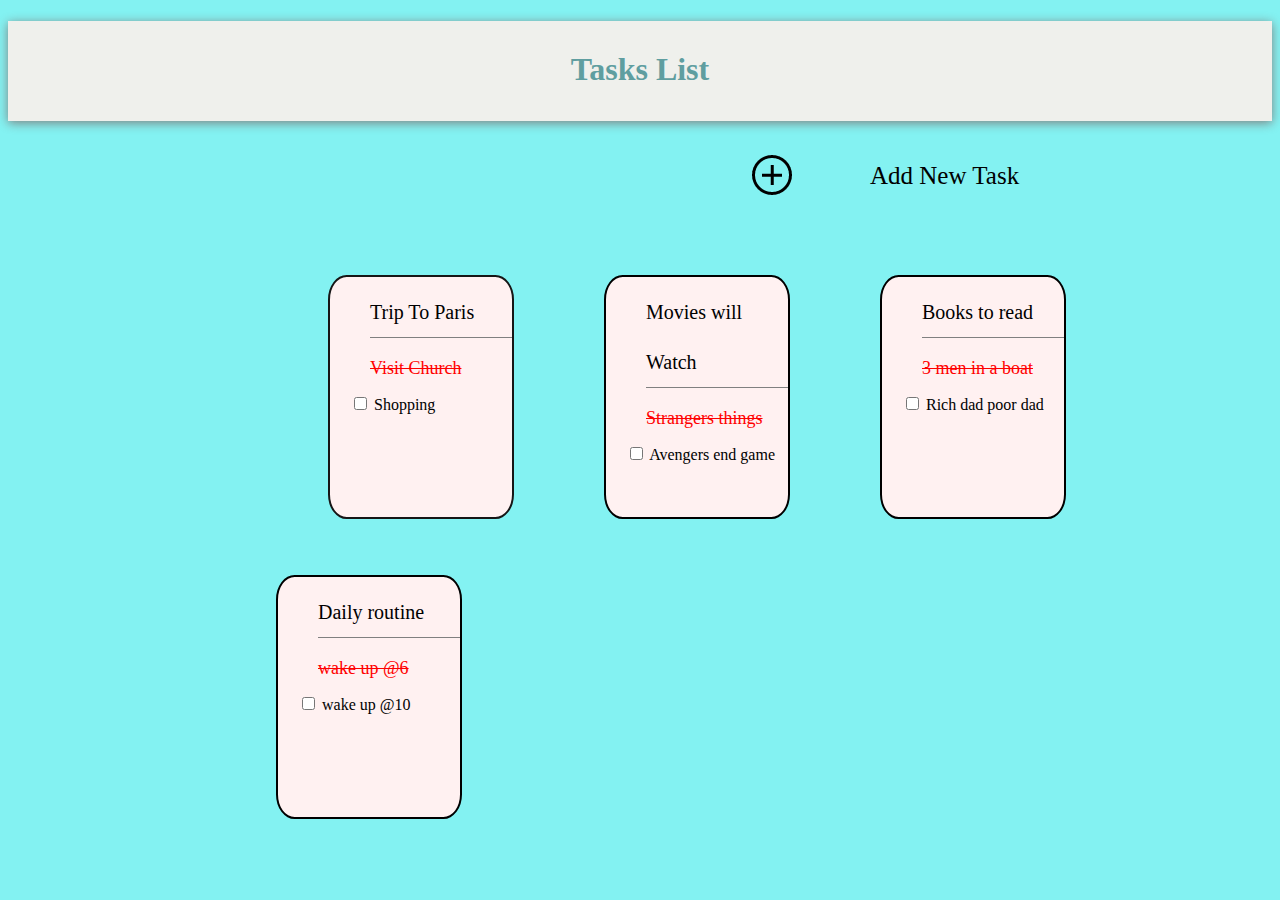
<file: index.html>
<!DOCTYPE html>
<html lang="en">
<head>
    <meta charset="UTF-8">
    <meta http-equiv="X-UA-Compatible" content="IE=edge">
    <meta name="viewport" content="width=device-width, initial-scale=1.0">
    <title>Document</title>

    <link rel="stylesheet" href="style.css" type="text/css">
</head>
<body>
    <div class="main">
        <div class="head">
            <h1 class="a">Tasks List</h1>

        </div>

        <div class="add">
            <a href="new.html">
                <img src="./add.png" alt="add" id="img">
                <span id="list">Add New Task</span>
            </a>

        </div>

        <div class="sec">

            <div class="b">

                <div class="text">
                    <a href="index1.html" style="text-decoration: none; color: black">
                        Trip To Paris</a>
                </div>
                <div class="striked">Visit Church</div>
                
                
                <div class="pt">
                    <input type="checkbox" name="" id="pt">
                    <span id="PT">Shopping </span>
                </div>
            </div>

            <div class="b1">

                <div class="text">
                    <a href="index2.html" style="text-decoration: none; color:Black">
                        Movies will Watch</a>
                </div>
                <div class="striked">Strangers things</div>
                
                <div class="pt">
                    <input type="checkbox" name="" id="">
                    <span id="PT">Avengers end game</span>
                </div>
            </div>

            <div class="b1">

                <div class="text">
                    <a href="index3.html" style="text-decoration: none; color: black">
                        Books to read</a>
                </div>
                <div class="striked">3 men in a boat</div>
                
                <div class="pt">
                    <input type="checkbox" name="" id="">
                    <span id="PT">Rich dad poor dad </span>
                </div>
            </div>

            <div class="b2">

                <div class="text">
                    <a href="index4.html" style="text-decoration: none; color:black">
                        Daily routine</a>
                </div>
                <div class="striked">wake up @6</div>
                
                <div class="pt">
                    <input type="checkbox" name="" id="">
                    <span id="PT">wake up @10</span>
                </div>
            </div>

        </div>
    </div>
</body>
</html>
</file>
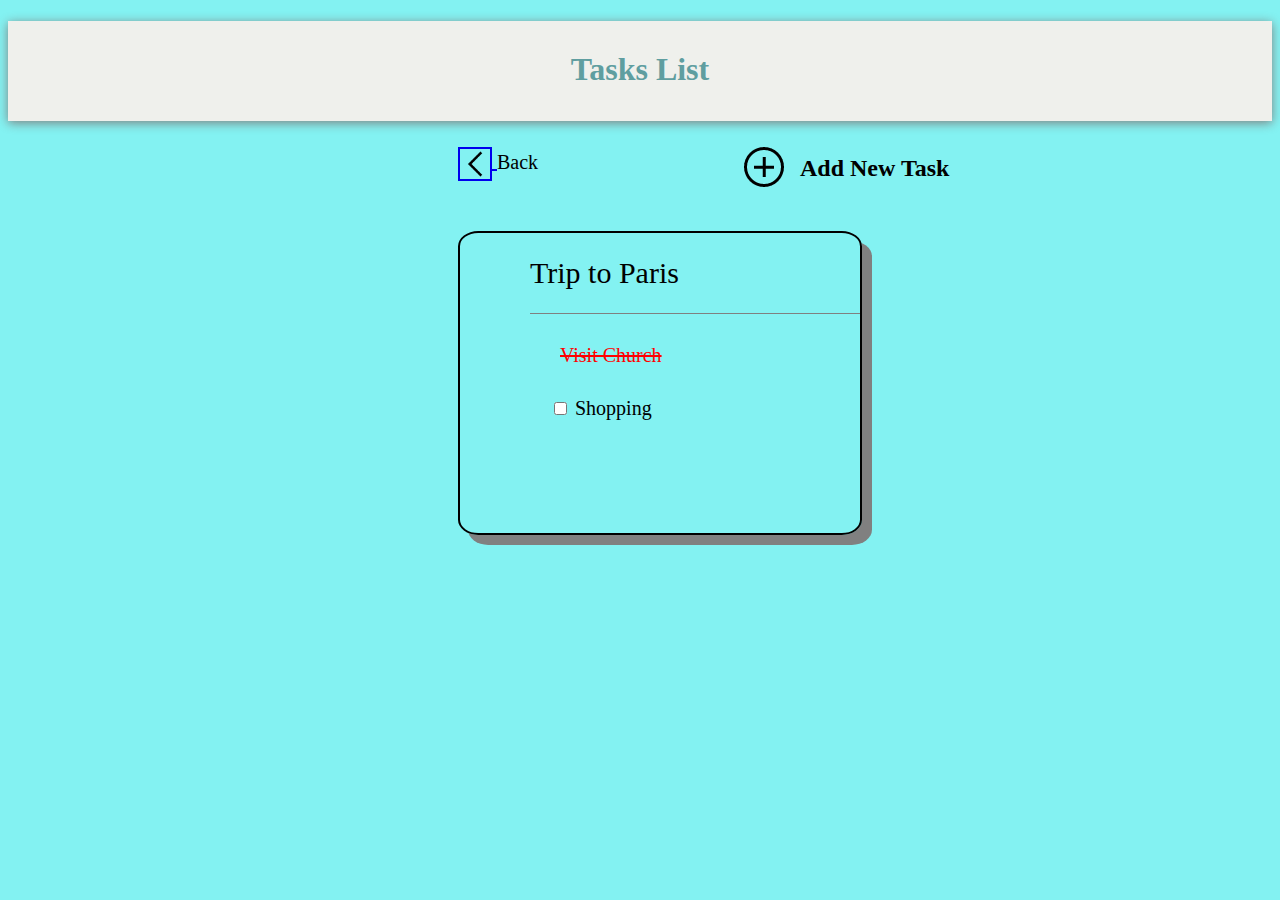
<file: index1.html>
<!DOCTYPE html>
<html lang="en">
<head>
    <meta charset="UTF-8">
    <meta http-equiv="X-UA-Compatible" content="IE=edge">
    <meta name="viewport" content="width=device-width, initial-scale=1.0">
    <title>Document</title>

    <link rel="stylesheet" href="style1.css" type="text/css">
</head>
<body>
    <div class="head">
        <h1 class="a">Tasks List</h1>

    </div>

    <div class="back">
        <a href="index.html">
            <img src="back.png" alt="back" id="back">
        </a>
        <span>Back</span>

    </div>

    <div class="b1">
        <div id="text">Trip to Paris</div>
        <div id="striked">Visit Church</div>

        <div class="check">
            <input type="checkbox" name="" id="">
            <span id="PT">Shopping </span>
        </div>

        <a href="item.html">
            <img src="add.png" alt="" id="img">
            
        </a>
        <h2 class="h2">Add New Task</h2>

    </div>

</body>
</html>
</file>
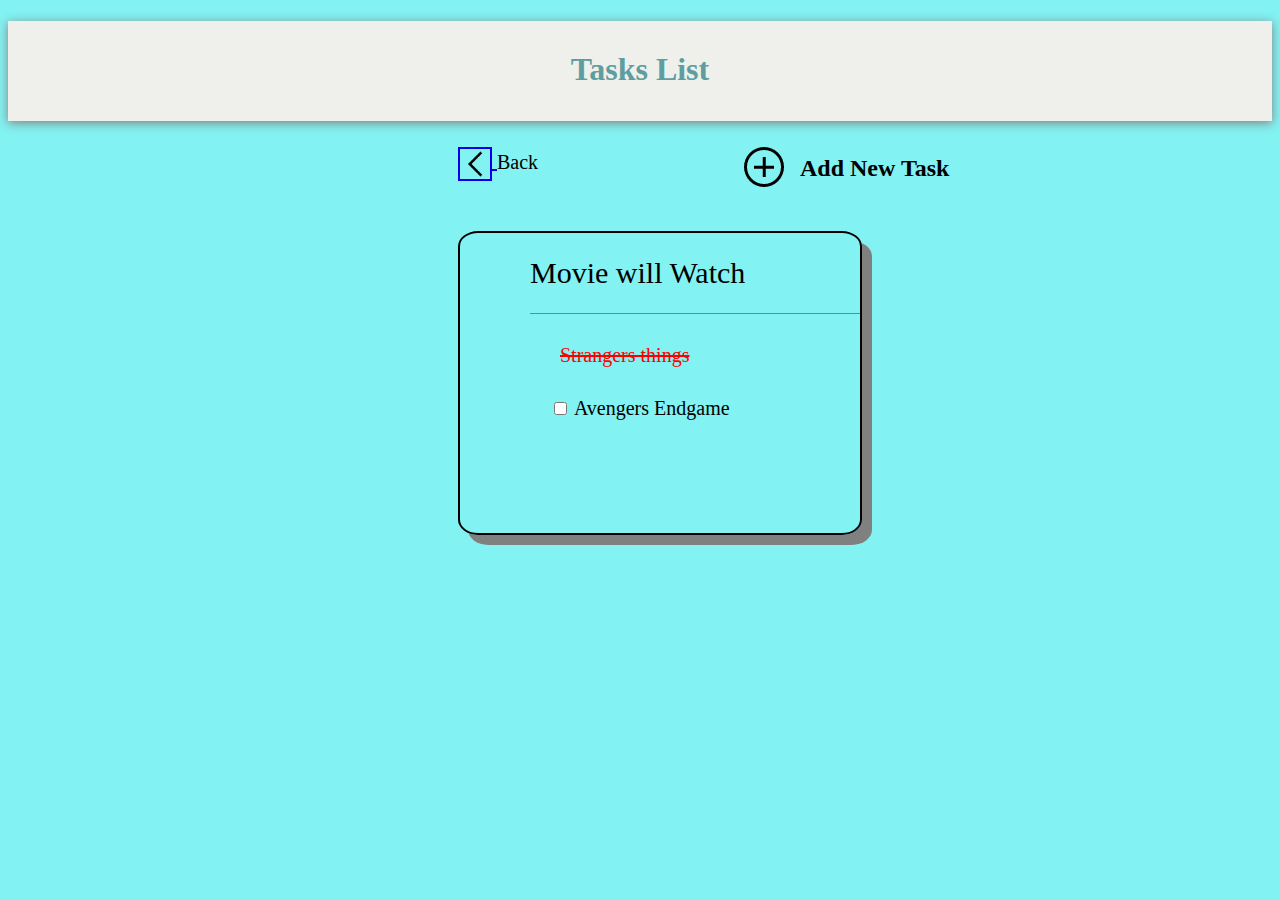
<file: index2.html>
<!DOCTYPE html>
<html lang="en">
<head>
    <meta charset="UTF-8">
    <meta http-equiv="X-UA-Compatible" content="IE=edge">
    <meta name="viewport" content="width=device-width, initial-scale=1.0">
    <title>Document</title>

    <link rel="stylesheet" href="style1.css" type="text/css">
</head>
<body>
    <div class="head">
        <h1 class="a">Tasks List</h1>

    </div>

    <div class="back">
        <a href="index.html">
            <img src="back.png" alt="back" id="back">
        </a>
        <span>Back</span>

    </div>

    <div class="b1">
        <div id="text">Movie will Watch</div>
        <div id="striked">Strangers things</div>

        <div class="check">
            <input type="checkbox" name="" id="">
            <span id="PT">Avengers Endgame</span>
        </div>

        <a href="item2.html">
            <img src="add.png" alt="" id="img">
            
        </a>
        <h2 class="h2">Add New Task</h2>

    </div>

</body>
</html>
</file>
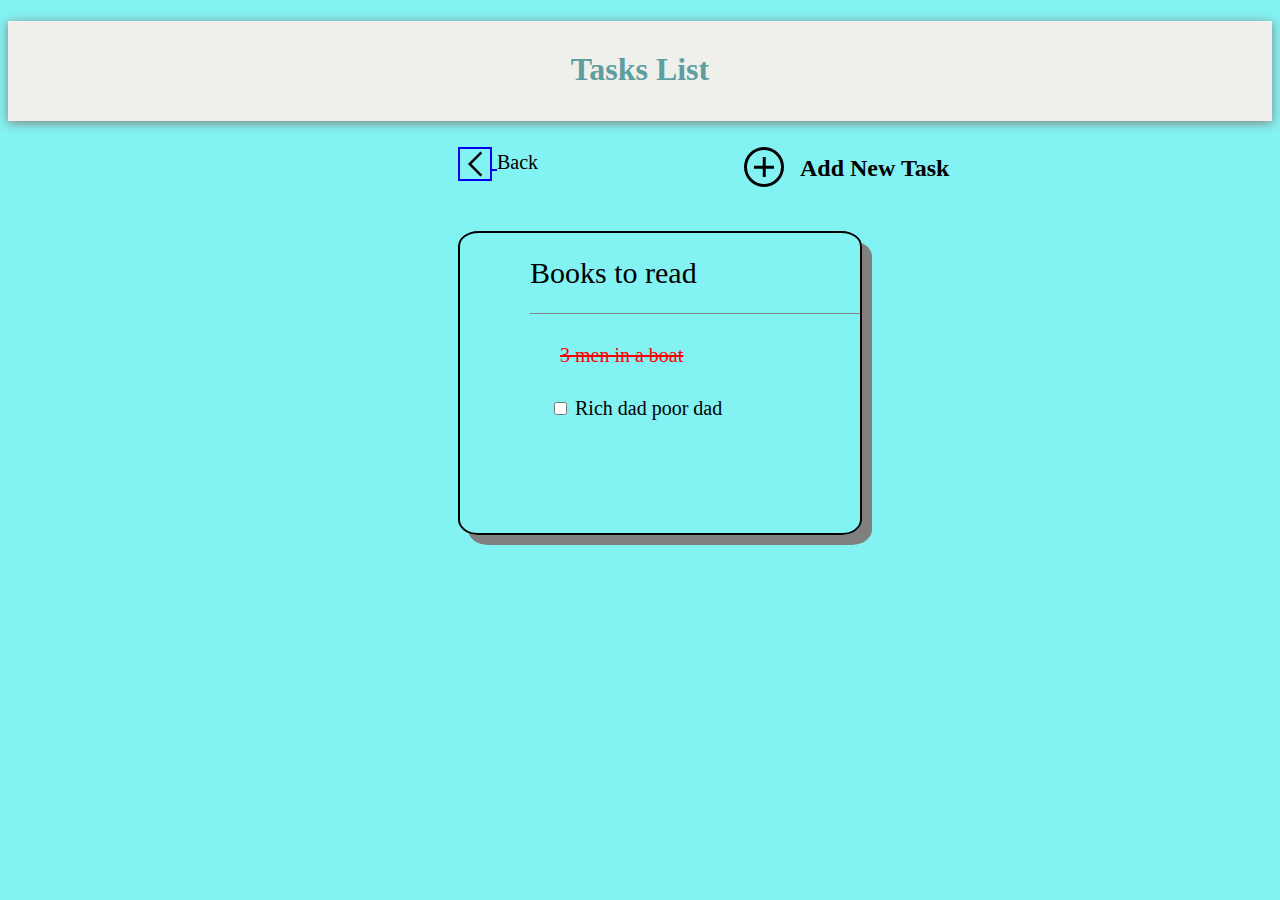
<file: index3.html>
<!DOCTYPE html>
<html lang="en">
<head>
    <meta charset="UTF-8">
    <meta http-equiv="X-UA-Compatible" content="IE=edge">
    <meta name="viewport" content="width=device-width, initial-scale=1.0">
    <title>Document</title>

    <link rel="stylesheet" href="style1.css" type="text/css">
</head>
<body>
    <div class="head">
        <h1 class="a">Tasks List</h1>

    </div>

    <div class="back">
        <a href="index.html">
            <img src="back.png" alt="back" id="back">
        </a>
        <span>Back</span>

    </div>

    <div class="b1">
        <div id="text">Books to read</div>
        <div id="striked">3 men in a boat</div>

        <div class="check">
            <input type="checkbox" name="" id="">
            <span id="PT">Rich dad poor dad</span>
        </div>

        <a href="item3.html">
            <img src="add.png" alt="" id="img">
            
        </a>
        <h2 class="h2">Add New Task</h2>

    </div>

</body>
</html>
</file>
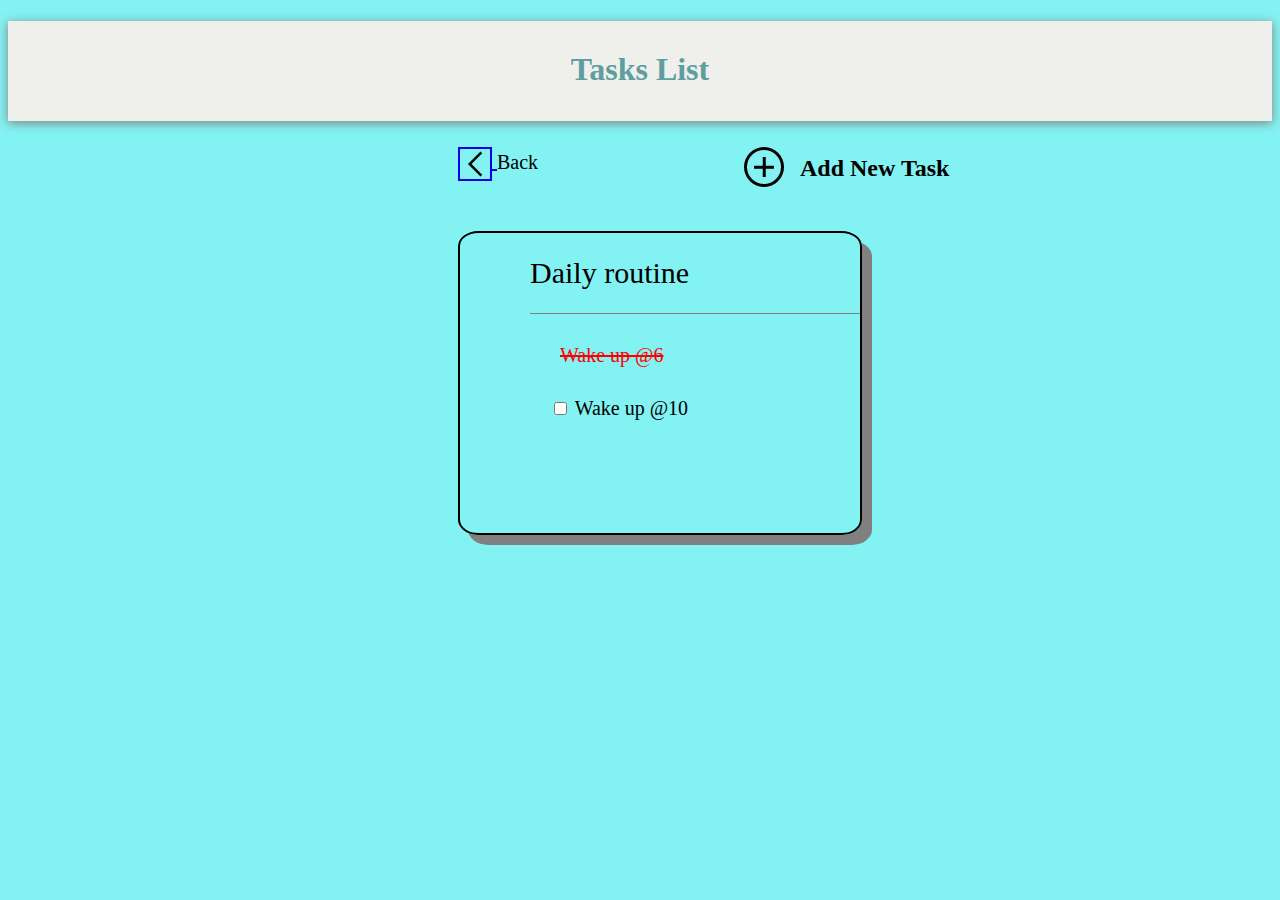
<file: index4.html>
<!DOCTYPE html>
<html lang="en">
<head>
    <meta charset="UTF-8">
    <meta http-equiv="X-UA-Compatible" content="IE=edge">
    <meta name="viewport" content="width=device-width, initial-scale=1.0">
    <title>Document</title>

    <link rel="stylesheet" href="style1.css" type="text/css">
</head>
<body>
    <div class="head">
        <h1 class="a">Tasks List</h1>

    </div>

    <div class="back">
        <a href="index.html">
            <img src="back.png" alt="back" id="back">
        </a>
        <span>Back</span>

    </div>

    <div class="b1">
        <div id="text">Daily routine</div>
        <div id="striked">Wake up @6</div>

        <div class="check">
            <input type="checkbox" name="" id="">
            <span id="PT">Wake up @10</span>
        </div>

        <a href="item4.html">
            <img src="add.png" alt="" id="img">
            
        </a>
        <h2 class="h2">Add New Task</h2>

    </div>

</body>
</html>
</file>
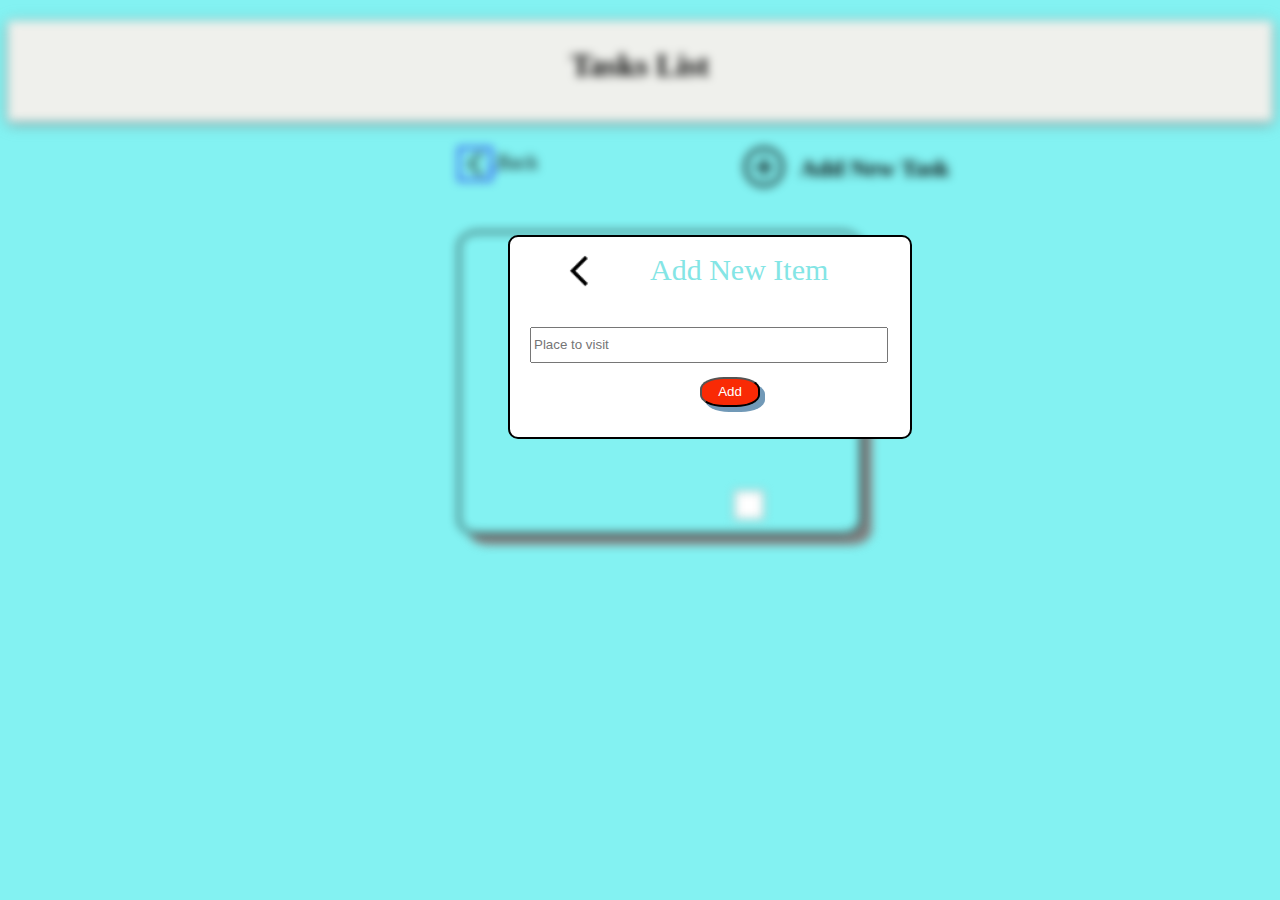
<file: item.html>
<!DOCTYPE html>
<html lang="en">
<head>
    <meta charset="UTF-8">
    <meta http-equiv="X-UA-Compatible" content="IE=edge">
    <meta name="viewport" content="width=device-width, initial-scale=1.0">
    <title>Document</title>
    <link rel="stylesheet" href="item.css" type="text/css">
</head>
<body>
    <div class="b">
        <div class="head">
            <h1 class="a">Tasks List</h1>
    
        </div>
    
        <div class="back">
            <a href="index.html">
                <img src="back.png" alt="back" id="back">
            </a>
            <span>Back</span>
    
        </div>
    
        <div class="b1">
            <div id="text">Trip to Paris</div>
            <div id="striked">Visit Church</div>
    
            <div class="check">
                <input type="checkbox" name="" id="">
                <span id="PT">Shopping</span>
            </div>
    
            <a href="item.html">
                <img src="add.png" alt="" id="img">
                
            </a>
            <h2 class="h2">Add New Task</h2>
    
        </div>
    
    </div>
    
    <div class="sec2">

        <div class="back1">
            <a href="index1.html">
                <img src="./chevron.png" alt="back" class="back1">
            </a>
            
        </div>
        <span class="item">Add New Item</span>
        <input type="text" placeholder="Place to visit">
        <button>Add</button>
    </div>

</body>
</html>
</file>
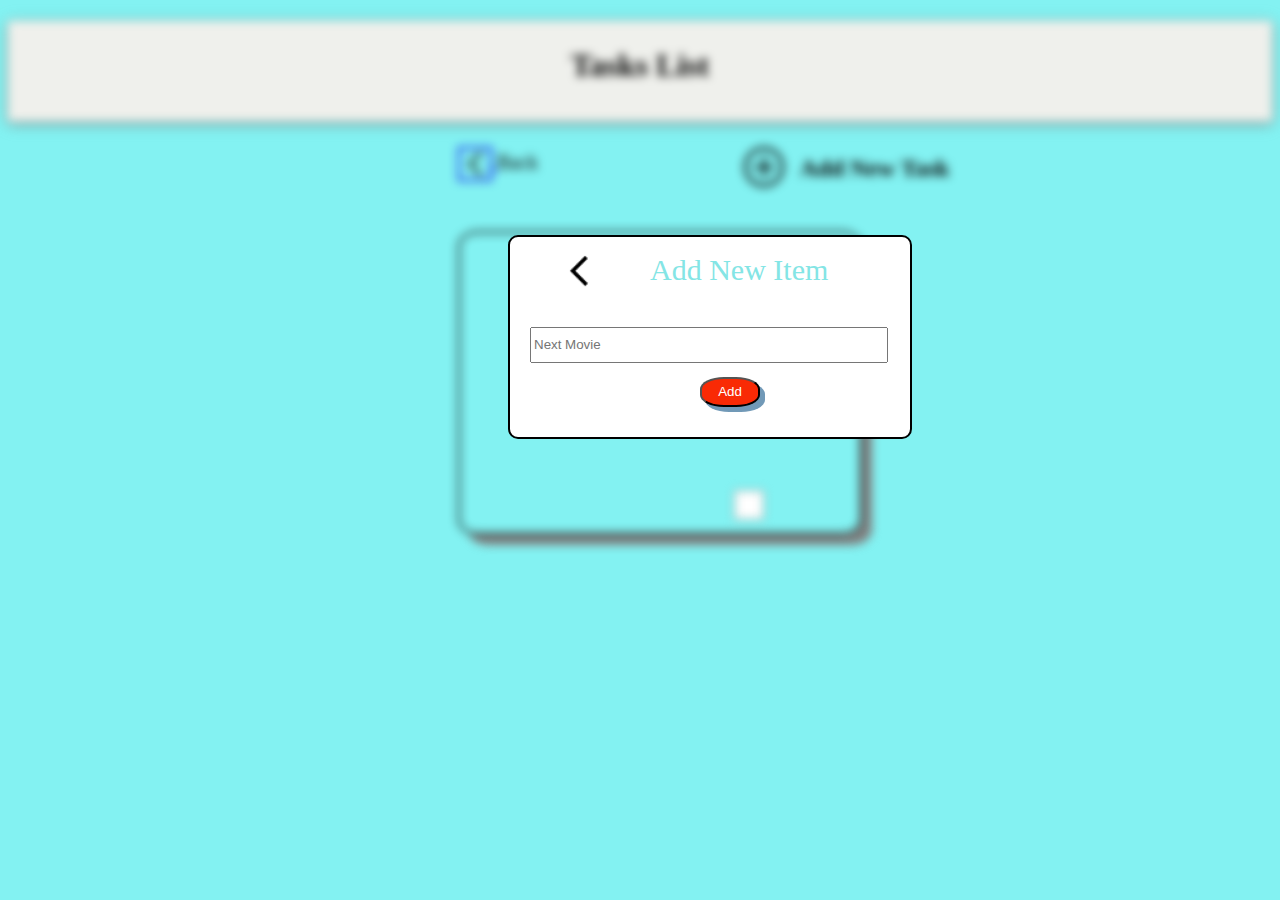
<file: item2.html>
<!DOCTYPE html>
<html lang="en">
<head>
    <meta charset="UTF-8">
    <meta http-equiv="X-UA-Compatible" content="IE=edge">
    <meta name="viewport" content="width=device-width, initial-scale=1.0">
    <title>Document</title>
    <link rel="stylesheet" href="item.css" type="text/css">
</head>
<body>
    <div class="b">
        <div class="head">
            <h1 class="a">Tasks List</h1>
    
        </div>
    
        <div class="back">
            <a href="index1.html">
                <img src="back.png" alt="back" id="back">
            </a>
            <span>Back</span>
    
        </div>
    
        <div class="b1">
            <div id="text">Movie will Watch</div>
            <div id="striked">Strangers things</div>
    
            <div class="check">
                <input type="checkbox" name="" id="">
                <span id="PT">Avengers Endgame</span>
            </div>
    
            <a href="item2.html">
                <img src="add.png" alt="" id="img">
                
            </a>
            <h2 class="h2">Add New Task</h2>
    
        </div>
    
    </div>
    
    <div class="sec2">

        <div class="back1">
            <a href="index2.html">
                <img src="./chevron.png" alt="back" class="back1">
            </a>
            
        </div>
        <span class="item">Add New Item</span>
        <input type="text" placeholder="Next Movie">
        <button>Add</button>
    </div>

</body>
</html>
</file>
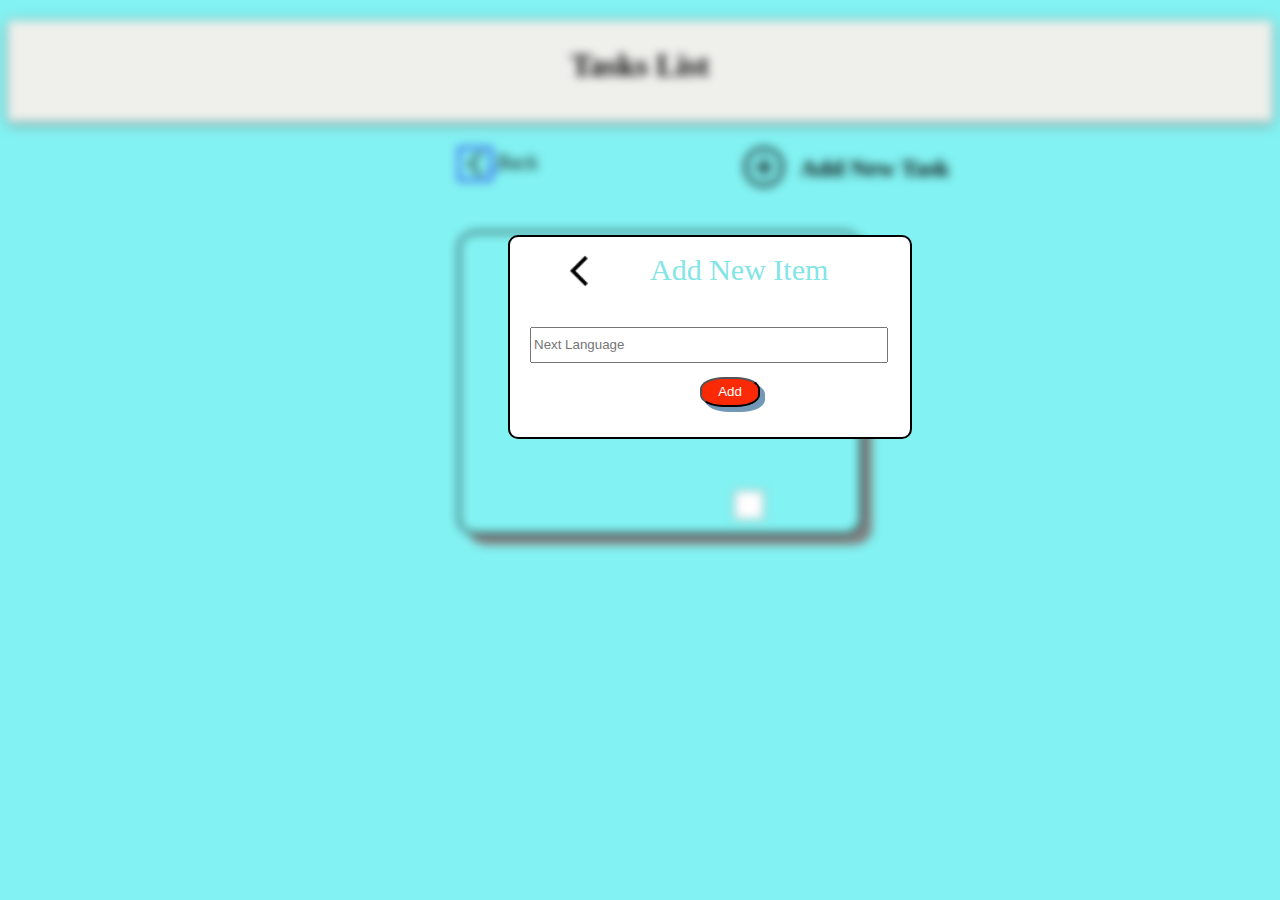
<file: item3.html>
<!DOCTYPE html>
<html lang="en">
<head>
    <meta charset="UTF-8">
    <meta http-equiv="X-UA-Compatible" content="IE=edge">
    <meta name="viewport" content="width=device-width, initial-scale=1.0">
    <title>Document</title>
    <link rel="stylesheet" href="item.css" type="text/css">
</head>
<body>
    <div class="b">
        <div class="head">
            <h1 class="a">Tasks List</h1>
    
        </div>
    
        <div class="back">
            <a href="index.html">
                <img src="back.png" alt="back" id="back">
            </a>
            <span>Back</span>
    
        </div>
    
        <div class="b1">
            <div id="text">Books to read</div>
            <div id="striked">3 men in a boat</div>
    
            <div class="check">
                <input type="checkbox" name="" id="">
                <span id="PT">Rich dad poor dad</span>
            </div>
    
            <a href="item3.html">
                <img src="add.png" alt="" id="img">
                
            </a>
            <h2 class="h2">Add New Task</h2>
    
        </div>
    
    </div>
    
    <div class="sec2">

        <div class="back1">
            <a href="index3.html">
                <img src="./chevron.png" alt="back" class="back1">
            </a>
            
        </div>
        <span class="item">Add New Item</span>
        <input type="text" placeholder="Next Language">
        <button>Add</button>
    </div>

</body>
</html>
</file>
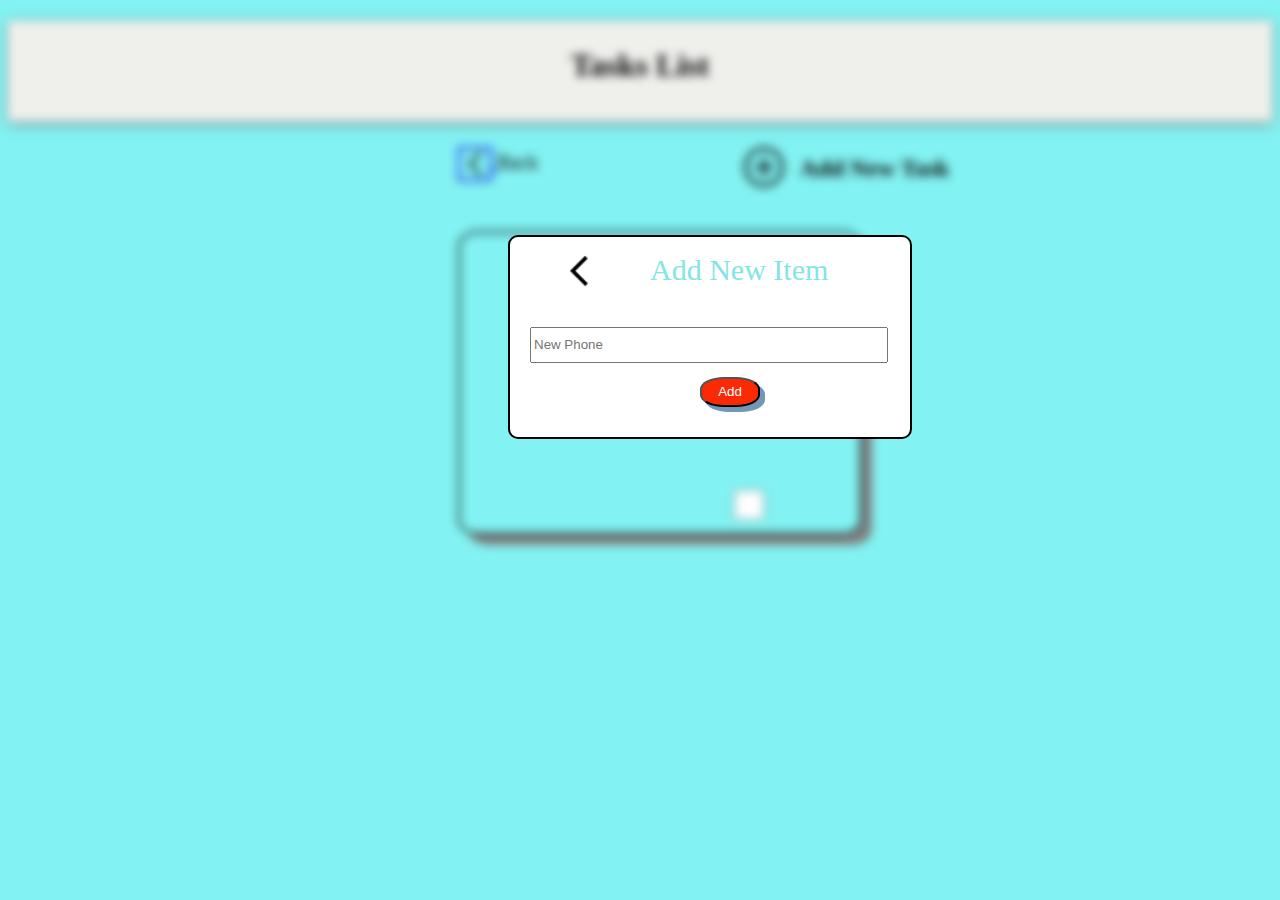
<file: item4.html>
<!DOCTYPE html>
<html lang="en">
<head>
    <meta charset="UTF-8">
    <meta http-equiv="X-UA-Compatible" content="IE=edge">
    <meta name="viewport" content="width=device-width, initial-scale=1.0">
    <title>Document</title>
    <link rel="stylesheet" href="item.css" type="text/css">
</head>
<body>
    <div class="b">
        <div class="head">
            <h1 class="a">Tasks List</h1>
    
        </div>
    
        <div class="back">
            <a href="index.html">
                <img src="back.png" alt="back" id="back">
            </a>
            <span>Back</span>
    
        </div>
    
        <div class="b1">
            <div id="text">Daily routine</div>
            <div id="striked">Wake up @6</div>
    
            <div class="check">
                <input type="checkbox" name="" id="">
                <span id="PT">Wake up @10</span>
            </div>
    
            <a href="item4.html">
                <img src="add.png" alt="" id="img">
                
            </a>
            <h2 class="h2">Add New Task</h2>
    
        </div>
    
    </div>
    
    <div class="sec2">

        <div class="back1">
            <a href="index4.html">
                <img src="./chevron.png" alt="back" class="back1">
            </a>
            
        </div>
        <span class="item">Add New Item</span>
        <input type="text" placeholder="New Phone">
        <button>Add</button>
    </div>

</body>
</html>
</file>
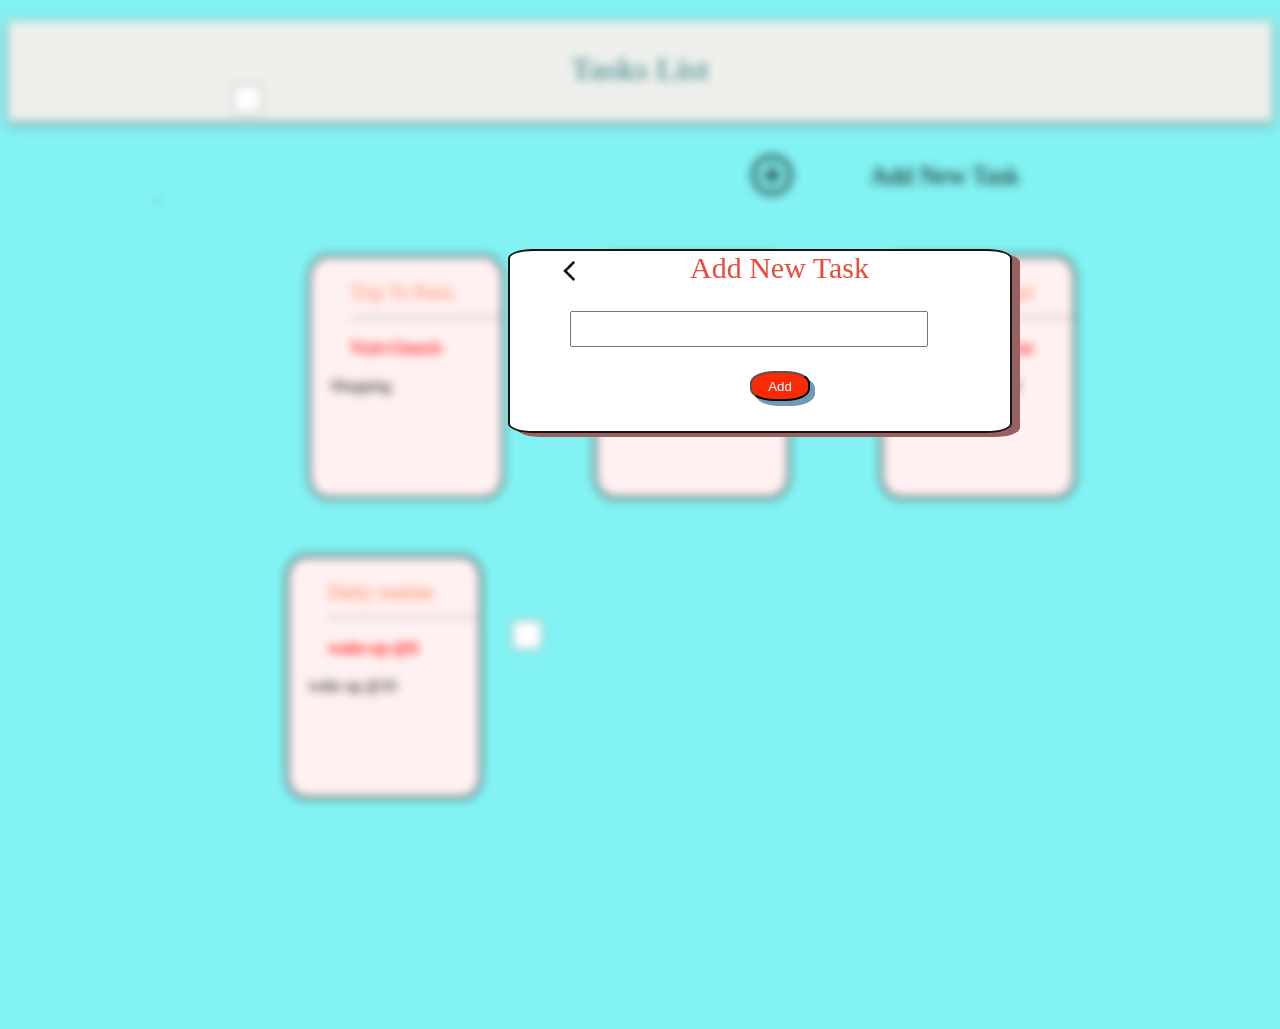
<file: new.html>
<!DOCTYPE html>
<html lang="en">
<head>
    <meta charset="UTF-8">
    <meta http-equiv="X-UA-Compatible" content="IE=edge">
    <meta name="viewport" content="width=device-width, initial-scale=1.0">
    <title>Document</title>
<link rel="stylesheet" href="new.css" type="text/css">

</head>
<body>
    <div class="s1">
        <div class="head">
            <h1 class="a">Tasks List</h1>

        </div>

            <div class="add">
                <a href="new.html">
                    <img src="./add.png" alt="add" id="img">
                </a>

                <span id="list">Add New Task</span>

            </div>

            <div class="sec">

                <div class="b">

                    <div class="text">
                        <a href="index1.html" style="text-decoration: none; color:rgb(254, 126, 83)">
                            Trip To Paris</a>
                    </div>
                    <div class="striked">Visit Church</div>
                    
                    <div class="pt">
                        <input type="checkbox" name="" id="">
                        <span id="PT">Shopping </span>
                    </div>
                </div>

                <div class="b1">
    
                    <div class="text">
                        <a href="index2.html" style="text-decoration: none; color:rgb(254, 126, 83)">
                            Movies will Watch</a>
                    </div>
                    <div class="striked">Strangers things</div>
                    
                    <div class="pt">
                        <input type="checkbox" name="" id="">
                        <span id="PT">Avengers end game </span>
                    </div>
                </div>
                
                <div class="b1">

                    <div class="text">
                        <a href="index3.html" style="text-decoration: none; color:rgb(254, 126, 83)">
                            Books to read</a>
                    </div>
                    <div class="striked">3 men in a boat</div>
                    
                    <div class="pt">
                        <input type="checkbox" name="" id="">
                        <span id="PT">Rich dad poor dad</span>
                    </div>
                </div>

                <div class="b2">

                    <div class="text">
                        <a href="index4.html" style="text-decoration: none; color:rgb(254, 126, 83)">
                            Daily routine</a>
                    </div>
                    <div class="striked">wake up @6</div>
                    
                    <div class="pt">
                        <input type="checkbox" name="" id="">
                        <span id="PT">wake up @10</span>
                    </div>
                </div>
            </div>

        </div>

        
    </div>

<div class="sec2">

    <div class="back">
        <a href="index.html">
            <img src="./chevron.png" alt="" class="back">
        </a>
    </div>
    <span class="add1">Add New Task</span>
    <input type="text">
    <button>Add</button>

</div>
    

</body>
</html>
</file>
<file: style.css>
body{
    background-color: rgb(131, 242, 242);
}

.head{
    width: autopx;
    height: 100px;
    background-color: rgb(239, 240, 236);
    box-shadow: 0px 2px 10px grey;

}

.a{
    text-align: center;
    padding-top: 30px;
    color: cadetblue;
}

/* add button */

.add{
 margin-top: 30px;
 margin-left: 100px;
}
a:link{
    text-decoration: none;
    color: black;
}

#img{
    position: relative;
    left: 55%;
}

#list{
    position: relative;
    left: 710px;
    bottom: 15px;
    font-size: 25px;
}

/* box section */
.sec{
    display: flex;
    padding: 20px;
    
}

.b{
    width: 200px;
    height: 240px;
    border: 2px #161616 solid;
    margin-top: 50px;
    margin-left: 300px;
    border-radius: 10%;
    background: rgb(255, 241, 241);
}
.b:hover{
    -webkit-transform: scale(1.5,1.5);
    transform: scale(1.05,1.05);
}

.text{
    color: #E74C3C;
    font-size: 20px;
    margin-left: 40px;
    margin-top: 10px;
    margin-bottom: 20px;
    border-bottom: 1px gray solid;
    line-height: 50px;
}

.striked{
    margin-top: 20px;
    margin-left: 40px;
    text-decoration: line-through;
    font-size: 18px;
    color: red;
    font-weight: lighter
}

.pt{
    margin-left: 20px;
    margin-top: 15px;
    font-size: 16px;
}

.PT{
    position: relative;
    top: 2px;
    text-align: center;
    color: black;
}

/* box setion 2 */

.b1{
    border: 2px solid black;
    border-radius: 10%;
    width: 200px;
    height: 240px;
    margin-top: 50px;
    margin-left: 90px;
    background: rgb(255, 241, 241);
}

.b1:hover{
    -webkit-transform: scale(1.5,1.5);
    transform: scale(1.05,1.05);
}

.b2:hover{
    -webkit-transform: scale(1.5,1.5);
    transform: scale(1.05,1.05);
}

.b2{
    border: 2px solid black;
    border-radius: 10%;
    width: 200px;
    height: 240px;
    background-color: rgb(255, 241, 241);
    position: relative;
    top: 350px;
    right: 790px;
}
</file>
<file: style1.css>
body{
    background-color: rgb(131, 242, 242);
}

.head{
    width: auto;
    height: 100px;
    background-color: rgb(239, 240, 236);
    box-shadow: 0px 2px 10px grey;
}

.a{
    text-align: center;
    padding-top: 30px;
    color: cadetblue;
}


.back{
    margin-top: 2%;
    font-size: 20px;
    margin-left: 450px;
}

#back{
    max-width: 30px;
    height: auto;
    vertical-align: middle;
    border: 2px solid ;
}

/* box Section */

.b1{
    border: 2px solid black;
    border-radius: 5%;
    position:relative;
    width: 400px;
    height: 300px;
    margin-left: 450px;
    margin-top: 50px;
    box-shadow: 10px 10px grey;
}

#text{
    margin-left: 70px;
    left: 70px;
    font-size: 30px;
    color: black;
    border-bottom: 1px gray solid;
    line-height: 80px;
}

#striked{
    color: red;
    text-decoration: line-through;
    margin-left: 100px;
    margin-top: 30px;
    font-size: 20px;
}

.check{
    position:relative;
    left: 90px;
    top: 30px;
    font-size: 20px;
}

#img{
    position: absolute;
    bottom: 114%;
    left: 70%;
}

.h2{
    position: relative;
    bottom: 85%;
    left: 85%;
}
</file>
<file: item.css>
/* blur */
.b{
    filter: blur(5px);
    z-index: -1;
}

body{
    background-color: rgb(131, 242, 242);
}

.head{
    width: auto;
    height: 100px;
    background-color: rgb(239, 240, 236);
    box-shadow: 0px 2px 10px grey;
}

.a{
    text-align: center;
    padding-top: 2%;
}

.back{
    margin-top: 2%;
    font-size: 20px;
    margin-left: 450px;
}

#back{
    max-width: 30px;
    height: auto;
    vertical-align: middle;
    border: 2px solid ;
}

/* box Section */

.b1{
    border: 2px solid black;
    border-radius: 5%;
    position:relative;
    width: 400px;
    height: 300px;
    margin-left: 450px;
    margin-top: 50px;
    box-shadow: 10px 10px grey;
}

#text{
    margin-left: 70px;
    left: 70px;
    font-size: 30px;
    color: black;
    border-bottom: 1px gray solid;
    line-height: 80px;
}

#striked{
    color: red;
    text-decoration: line-through;
    margin-left: 100px;
    margin-top: 30px;
    font-size: 20px;
}

.check{
    position:relative;
    left: 90px;
    top: 30px;
    font-size: 20px;
}

#img{
    position: absolute;
    bottom: 114%;
    left: 70%;
}

.h2{
    position: relative;
    bottom: 85%;
    left: 85%;
}

.sec2{
    border: 2px solid black;
    border-radius: 10px;
    height: 200px;
    width: 400px;
    position: relative;
    bottom: 300px;
    left: 500px;
    background: white;
    box-shadow: 5px 7px solid rgb(114, 97, 97);
}

.back1{
    position: relative;
    left: 20px;
    top: 2px;
    width: 60px;
    
}

.item{
    position: absolute;
    left: 140px;
   bottom: 150px;
   font-size: 30px;
   color: rgb(132, 229, 229);
}

input{
    position: absolute;
    left: 20px;
    top: 90px;
    width: 350px;
    height: 30px;
}

button{
    width: 60px;
    height: 30px;
    border-radius: 40%;
    color: white;
    background-color: rgb(249, 42, 5);
    box-shadow: 5px 5px rgb(113, 153, 183);
    position: absolute;
    bottom: 30px;
    right: 150px;
}
</file>
<file: new.css>
.s1{
 filter: blur(5px);
 z-index: -1;
}

body{
    background-color: rgb(131, 242, 242);
    height: 1000px;
}

.head{
    width: auto;
    height: 100px;
    background-color: rgb(239, 240, 236);
    box-shadow: 0px 2px 10px grey;
}

.a{
    text-align: center;
    padding-top: 30px;
    color: cadetblue;
}

/* add button */

.add{
 margin-top: 30px;
 margin-left: 100px;
}

#img{
    position: relative;
    left: 55%;
}

#list{
    position: relative;
    left: 710px;
    bottom: 15px;
    font-size: 25px;
}

/* box section */
.sec{
    display: flex;
    margin-left: 200;
}

.b{
    width: 200px;
    height: 240px;
    border: 2px #161616 solid;
    margin-top: 50px;
    margin-left: 300px;
    border-radius: 10%;
    background: rgb(255, 241, 241);
}

.text{
    color: #E74C3C;
    font-size: 20px;
    margin-left: 40px;
    margin-top: 10px;
    margin-bottom: 20px;
    border-bottom: 1px gray solid;
    line-height: 50px;
}

.striked{
    margin-top: 20px;
    margin-left: 40px;
    text-decoration: line-through;
    font-size: 18px;
    color: red;
    font-weight: lighter
}

.pt{
    margin-left: 20px;
    margin-top: 15px;
    font-size: 16px;
}

#PT{
    position: relative;
    top: 3px;
    color: black;
}

/* box setion 2 */

.b1{
    border: 2px solid black;
    border-radius: 10%;
    width: 200px;
    height: 240px;
    margin-top: 50px;
    margin-left: 90px;
    background: rgb(255, 241, 241);
}

.b2{
    border: 2px solid black;
    border-radius: 10%;
    width: 200px;
    height: 240px;
    background-color: rgb(255, 241, 241);
    position: relative;
    top: 350px;
    right: 790px;
}

/* box setion 2 */
.sec2{
    width: 500px;
    border: 2px solid rgb(20, 20, 20);
    height: 180px;
    margin-top: 200px;
    margin-left: 500px;
    border-radius: 5%;
    position: relative;
    bottom: 450px;
    box-shadow: 8px 4px rgb(152, 97, 97);
    background-color: white;
}

.back{
    width: 40px;
    position: absolute;
    left: 20px;
    
}

.add1{
    position: absolute;
    font-size: 30px;
    left: 180px;
    color: #E74C3C;
}

input{
    position: absolute;
    left: 60px;
    top: 60px;
    width: 350px;
    height: 30px;
}
button{
    width: 60px;
    height: 30px;
    border-radius: 40%;
    color: white;
    background-color: rgb(249, 42, 5);
    box-shadow: 5px 5px rgb(113, 153, 183);
    position: absolute;
    bottom: 30px;
    right: 200px;
}

.b2{
    border: 2px solid black;
    border-radius: 10%;
    width: 200px;
    height: 240px;
    background-color: rgb(255, 241, 241);
    position: relative;
    top: 350px;
    right: 790px;
}
</file>
